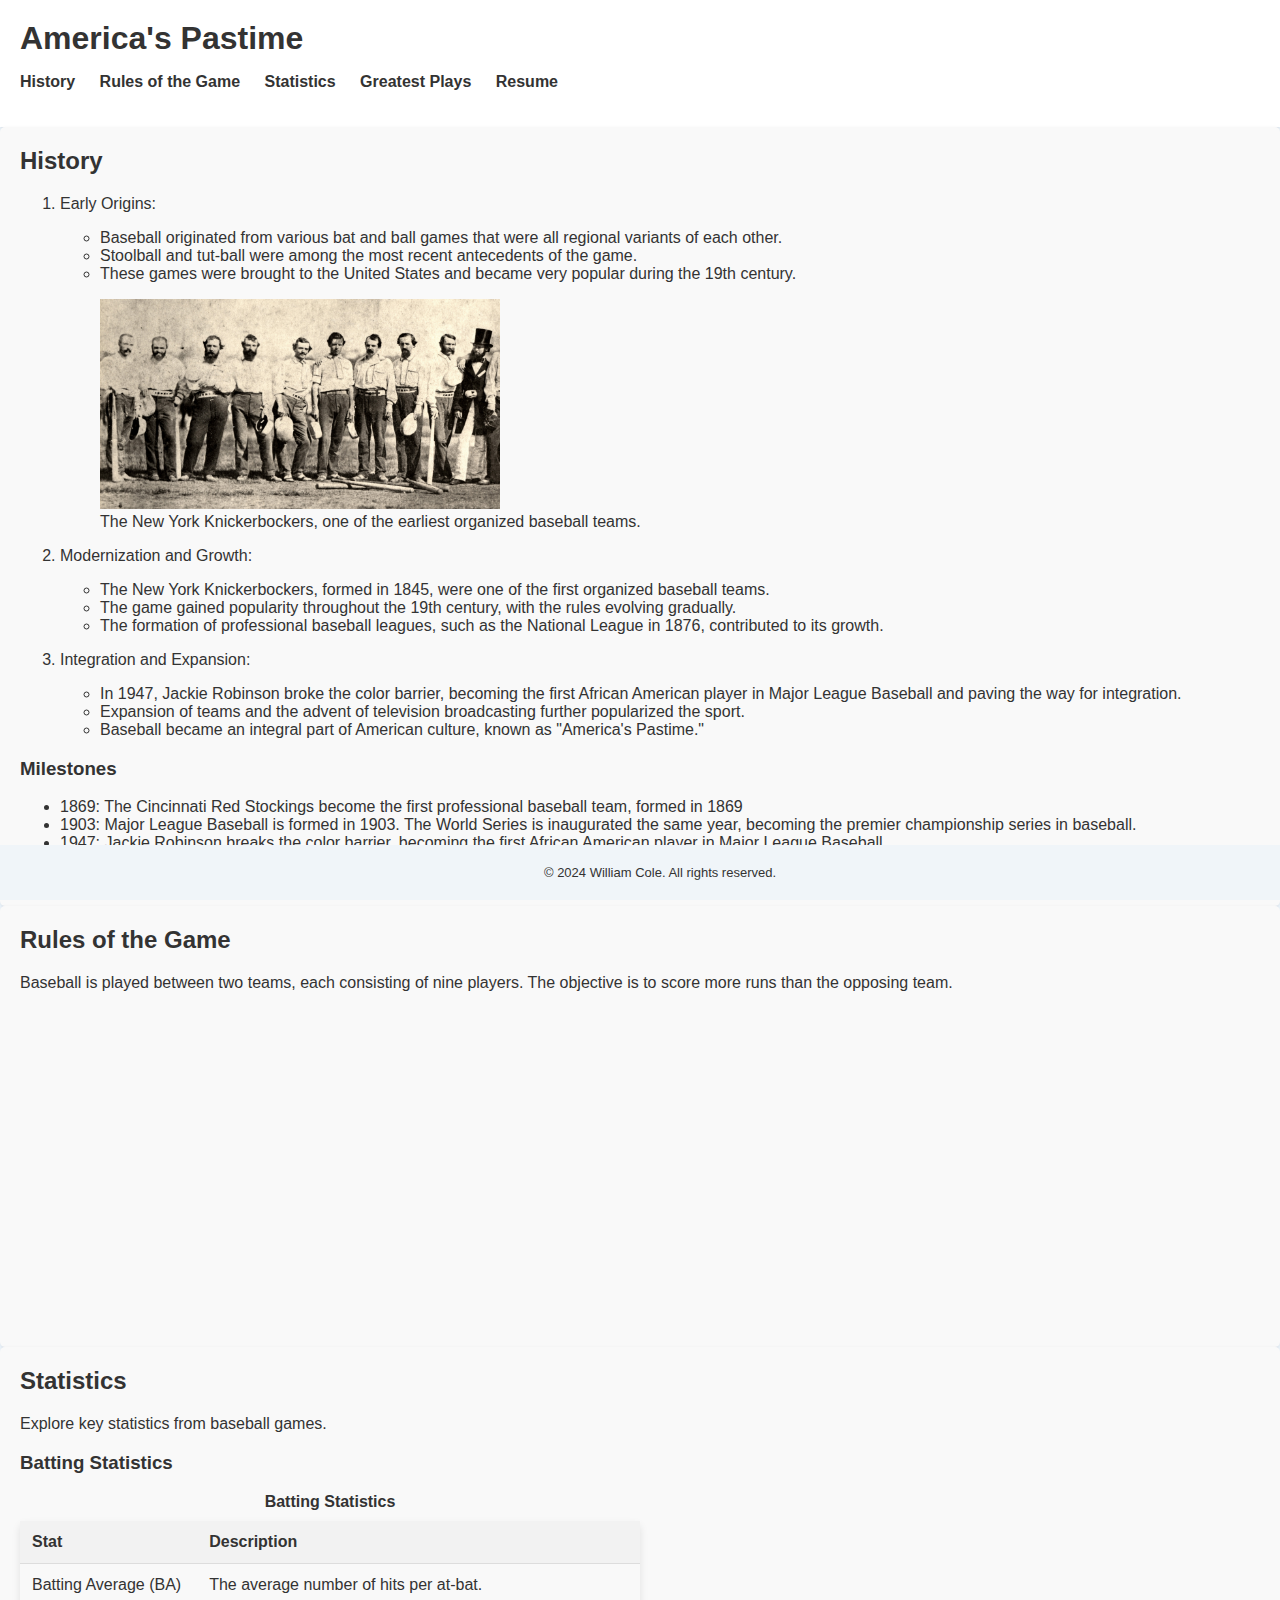
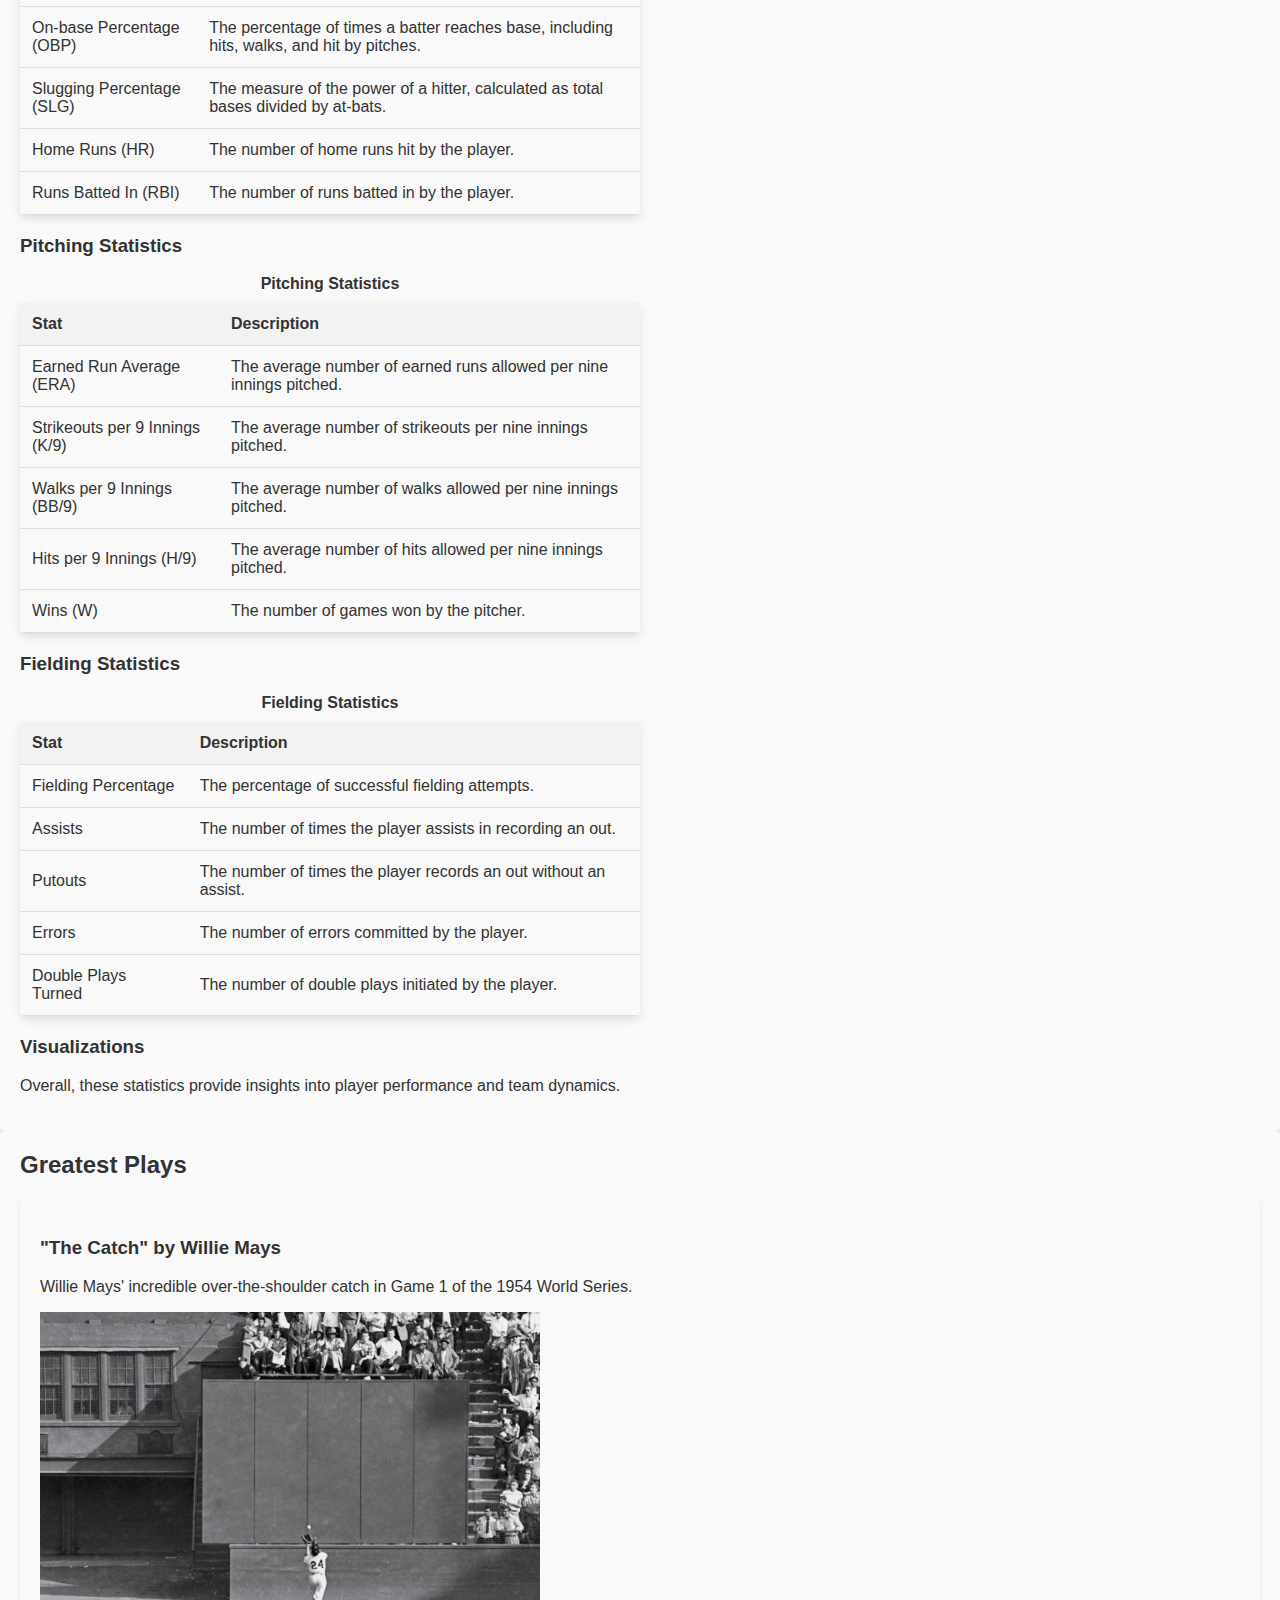
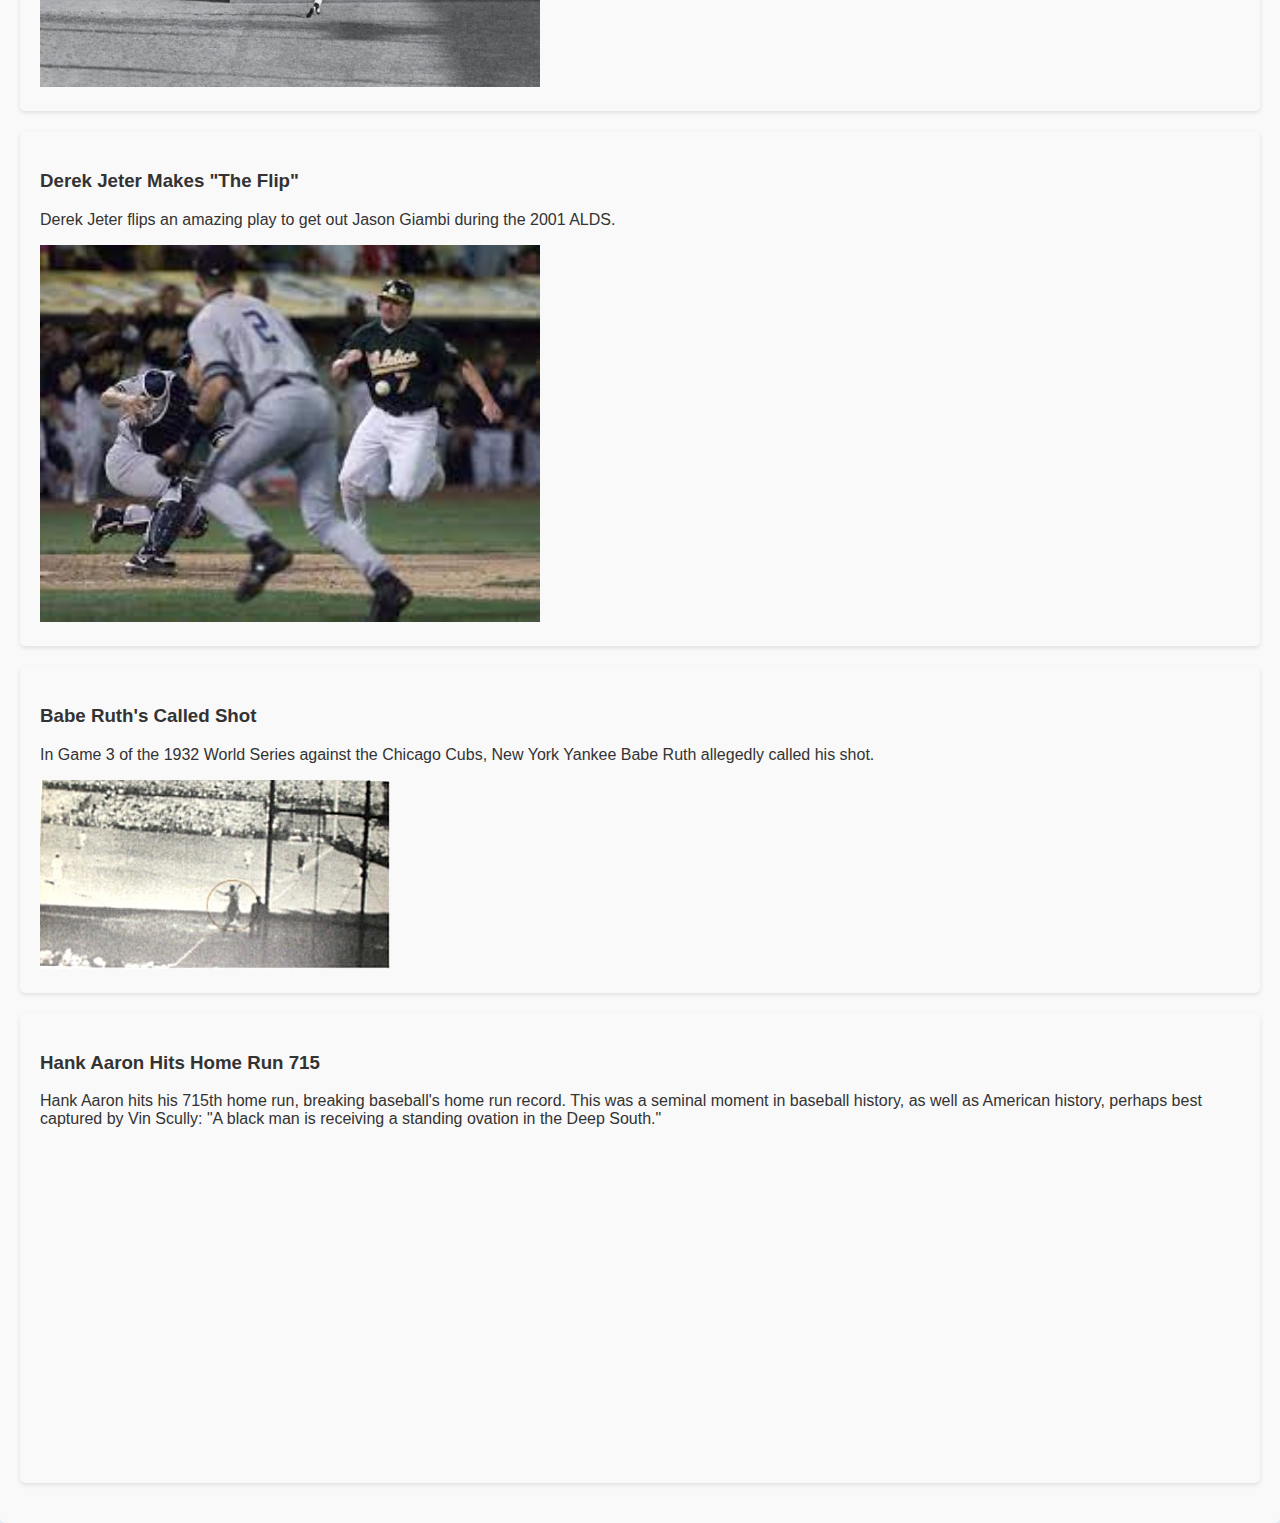
<file: baseball.html>
<!DOCTYPE html>
<html lang="en">
<head>
    <meta charset="UTF-8">
    <meta name="viewport" content="width=device-width, initial-scale=1.0">
    <title>Baseball</title>
    <link rel="stylesheet" href="css/baseballstyles.css">
</head>
<body>
    <header>
        <h1>America's Pastime</h1>
        <nav>
            <ul>
                <li><a href="#History">History</a></li>
                <li><a href="#Rules of the Game">Rules of the Game</a></li>
                <li><a href="#Statistics">Statistics</a></li>
                <li><a href="#Greatest Plays">Greatest Plays</a></li>
                <li><a href="index.html">Resume</a></li>
            </ul>
        </nav>
    </header>


    <main>
        <section id="History">
            <h2>History</h2>
            <ol>
                <li>
                    <p>Early Origins:</p>
                    <ul>
                        <li>Baseball originated from various bat and ball games that were all regional variants of each other.</li>
                        <li>Stoolball and tut-ball were among the most recent antecedents of the game.</li>
                        <li>These games were brought to the United States and became very popular during the 19th century.</li>
                    </ul>
                    <!--Knickerbocker Image-->
                    <figure>
                        <img src="assets/img/knickerbocker-uniforms.jpg" alt="New York Knickerbockers" width="400">
                        <figcaption>The New York Knickerbockers, one of the earliest organized baseball teams.</figcaption>
                    </figure>
                    
                </li>
                <li>
                    <p>Modernization and Growth:</p>
                    <ul>
                        <li>The New York Knickerbockers, formed in 1845, were one of the first organized baseball teams.</li>
                        <li>The game gained popularity throughout the 19th century, with the rules evolving gradually.</li>
                        <li>The formation of professional baseball leagues, such as the National League in 1876, contributed to its growth.</li>
                    </ul>
                </li>
                <li>
                    <p>Integration and Expansion:</p>
                    <ul>
                       <li>In 1947, Jackie Robinson broke the color barrier, becoming the first African American player in Major League Baseball and paving the way for integration.</li>
                        <li>Expansion of teams and the advent of television broadcasting further popularized the sport.</li>
                        <li>Baseball became an integral part of American culture, known as "America's Pastime."</li>
                    </ul>
                </li>
            </ol>
            <h3>Milestones</h3>
            <ul>
                <li>1869: The Cincinnati Red Stockings become the first professional baseball team, formed in 1869</li>
                <li>1903: Major League Baseball is formed in 1903. The World Series is inaugurated the same year, becoming the premier championship series in baseball.</li>
                <li>1947: Jackie Robinson breaks the color barrier, becoming the first African American player in Major League Baseball.</li>
                <li>2006: The World Baseball Classic, an international baseball tournament, makes its debut, showcasing baseball's global reach and popularity of the game.</li>
            </ul>
        </section>

        <section id="Rules of the Game">
            <h2>Rules of the Game</h2>
            <p>Baseball is played between two teams, each consisting of nine players. The objective is to score more runs than the opposing team.</p>
            <iframe width="560" height="315" src="https://www.youtube.com/embed/skOsApsF0jQ?si=Z0SH8fJGnlJs23UB" title="YouTube video player" frameborder="0" allow="accelerometer; autoplay; clipboard-write; encrypted-media; gyroscope; picture-in-picture; web-share" referrerpolicy="strict-origin-when-cross-origin" allowfullscreen></iframe>
        
        </section>

        <section id="Statistics">
            <h2>Statistics</h2>
            <p>Explore key statistics from baseball games.</p>
            
            <h3>Batting Statistics</h3>
            <table class="batting-stats">
                <caption>Batting Statistics</caption>
                <tr>
                    <th>Stat</th>
                    <th>Description</th>
                </tr>
                <tr>
                    <td>Batting Average (BA)</td>
                    <td>The average number of hits per at-bat.</td>
                </tr>
                <tr>
                    <td>On-base Percentage (OBP)</td>
                    <td>The percentage of times a batter reaches base, including hits, walks, and hit by pitches.</td>
                </tr>
                <tr>
                    <td>Slugging Percentage (SLG)</td>
                    <td>The measure of the power of a hitter, calculated as total bases divided by at-bats.</td>
                </tr>
                <tr>
                    <td>Home Runs (HR)</td>
                    <td>The number of home runs hit by the player.</td>
                </tr>
                <tr>
                    <td>Runs Batted In (RBI)</td>
                    <td>The number of runs batted in by the player.</td>
                </tr>
                <!-- Add more rows for other batting statistics -->
            </table>
            
            <h3>Pitching Statistics</h3>
            <table class="pitching-stats">
                <caption>Pitching Statistics</caption>
                <tr>
                    <th>Stat</th>
                    <th>Description</th>
                </tr>
                <tr>
                    <td>Earned Run Average (ERA)</td>
                    <td>The average number of earned runs allowed per nine innings pitched.</td>
                </tr>
                <tr>
                    <td>Strikeouts per 9 Innings (K/9)</td>
                    <td>The average number of strikeouts per nine innings pitched.</td>
                </tr>
                <tr>
                    <td>Walks per 9 Innings (BB/9)</td>
                    <td>The average number of walks allowed per nine innings pitched.</td>
                </tr>
                <tr>
                    <td>Hits per 9 Innings (H/9)</td>
                    <td>The average number of hits allowed per nine innings pitched.</td>
                </tr>
                <tr>
                    <td>Wins (W)</td>
                    <td>The number of games won by the pitcher.</td>
                </tr>
                <!-- Add more rows for other pitching statistics -->
            </table>
            
            <h3>Fielding Statistics</h3>
            <table class="fielding-stats">
                <caption>Fielding Statistics</caption>
                <tr>
                    <th>Stat</th>
                    <th>Description</th>
                </tr>
                <tr>
                    <td>Fielding Percentage</td>
                    <td>The percentage of successful fielding attempts.</td>
                </tr>
                <tr>
                    <td>Assists</td>
                    <td>The number of times the player assists in recording an out.</td>
                </tr>
                <tr>
                    <td>Putouts</td>
                    <td>The number of times the player records an out without an assist.</td>
                </tr>
                <tr>
                    <td>Errors</td>
                    <td>The number of errors committed by the player.</td>
                </tr>
                <tr>
                    <td>Double Plays Turned</td>
                    <td>The number of double plays initiated by the player.</td>
                </tr>
                <!-- Add more rows for other fielding statistics -->
            </table>
            
            <h3>Visualizations</h3>
            <div class="chart-container">
                <!-- Charts or graphs illustrating key statistics -->
                <div class='tableauPlaceholder' id='viz1713306262416' style='position: relative'><noscript><a href='https:&#47;&#47;public.tableau.com&#47;profile&#47;datavizard#!'><img alt='MLB ' src='https:&#47;&#47;public.tableau.com&#47;static&#47;images&#47;Vi&#47;VisualHistoryoftheMLB&#47;MLB&#47;1_rss.png' style='border: none' /></a></noscript><object class='tableauViz'  style='display:none;'><param name='host_url' value='https%3A%2F%2Fpublic.tableau.com%2F' /> <param name='embed_code_version' value='3' /> <param name='site_root' value='' /><param name='name' value='VisualHistoryoftheMLB&#47;MLB' /><param name='tabs' value='no' /><param name='toolbar' value='yes' /><param name='static_image' value='https:&#47;&#47;public.tableau.com&#47;static&#47;images&#47;Vi&#47;VisualHistoryoftheMLB&#47;MLB&#47;1.png' /> <param name='animate_transition' value='yes' /><param name='display_static_image' value='yes' /><param name='display_spinner' value='yes' /><param name='display_overlay' value='yes' /><param name='display_count' value='yes' /><param name='language' value='en-US' /></object></div>                <script type='text/javascript'>                    var divElement = document.getElementById('viz1713306262416');                    var vizElement = divElement.getElementsByTagName('object')[0];                    vizElement.style.width='1330px';vizElement.style.height='1027px';                    var scriptElement = document.createElement('script');                    scriptElement.src = 'https://public.tableau.com/javascripts/api/viz_v1.js';                    vizElement.parentNode.insertBefore(scriptElement, vizElement);                </script>
            </div>
            
            <p>Overall, these statistics provide insights into player performance and team dynamics.</p>
        </section>

        <section id="Greatest Plays">
            <h2>Greatest Plays</h2>
            
            <div class="play">
                <h3>"The Catch" by Willie Mays</h3>
                <p>Willie Mays' incredible over-the-shoulder catch in Game 1 of the 1954 World Series.</p>
                <a href="https://www.youtube.com/watch?v=7bLt2xKaNH0" target="_blank">
                    <img src="assets/img/thecatch.jpg" alt="Willie Mays Catch" width="500">
                </a>
            </div>
            
            
            <div class="play">
                <h3>Derek Jeter Makes "The Flip"</h3>
                <p>Derek Jeter flips an amazing play to get out Jason Giambi during the 2001 ALDS.</p>
                <a href="https://www.youtube.com/watch?v=ApoJk9X7Vto" target="_blank">
                    <img src="assets/img/theflip.jpg" alt="Derek Jeter makes The Flip play" width="500">
                </a>
            </div>
            
            <div class="play">
                <h3>Babe Ruth's Called Shot</h3>
                <p>In Game 3 of the 1932 World Series against the Chicago Cubs, New York Yankee Babe Ruth allegedly called his shot.</p>
                <img src="assets/img/Calledshot.jpg" alt="Babe Ruth Calls His Shot" class="no-hover">
            </div>

            <div class="play">
                <h3>Hank Aaron Hits Home Run 715</h3>
                <p>Hank Aaron hits his 715th home run, breaking baseball's home run record. This was a seminal moment in baseball history, as well as American history, perhaps best captured by Vin Scully: "A black man is receiving a standing ovation in the Deep South."</p>
                <iframe width="560" height="315" src="https://www.youtube.com/embed/lnPTmTt7f7c?si=Gn7vGdg5EJEPi-LZ" title="YouTube video player" frameborder="0" allow="accelerometer; autoplay; clipboard-write; encrypted-media; gyroscope; picture-in-picture; web-share" referrerpolicy="strict-origin-when-cross-origin" allowfullscreen></iframe>
            </div>
        </section>
    </main>
    <footer>
        <p>&copy; 2024 William Cole. All rights reserved.</p>
    </footer>
</body>
</html>
</file>
<file: css/baseballstyles.css>
/* Font color and font family styles */
body {
    color: #333; /* Font color */
    font-family: Arial, Helvetica, sans-serif; /* Font family */
    background-color: #f0f8ff; /* Soft pastel blue background */
    margin: 0; /* Remove default margin */
    padding: 0; /* Remove default padding */
}

/* Header styling */
header {
    background-color: #fff; /* White background */
    padding: 20px;
    box-shadow: 0 2px 4px rgba(0, 0, 0, 0.1); /* Drop shadow */
}

header h1 {
    margin: 0;
    font-size: 32px; /* Larger font size for header */
    color: #333; /* Font color */
}

/* Navigation styling */
nav ul {
    list-style-type: none;
    padding: 0;
}

nav ul li {
    display: inline;
    margin-right: 20px;
}

nav ul li a {
    text-decoration: none;
    color: #333; /* Font color */
    font-weight: bold; /* Bold font weight for links */
    transition: color 0.3s ease; /* Smooth transition for color change */
}

nav ul li a:hover {
    color: orangered; /* Change color on hover */
}

/* Section styling */
section {
    padding: 20px;
    background-color: #f9f9f9; /* Light gray background */
    border-radius: 5px;
    box-shadow: 0 2px 4px rgba(0, 0, 0, 0.1); /* Drop shadow */
}

section h2 {
    margin-top: 0;
    font-size: 24px; /* Larger font size for section headings */
    color: #333; /* Font color */
}

/* Play styling */
.play {
    margin-bottom: 20px;
    padding: 20px; /* Add padding to the play class */
    background-color: #f9f9f9; /* Light gray background */
    border-radius: 5px; /* Add border-radius for rounded corners */
    box-shadow: 0 2px 4px rgba(0, 0, 0, 0.1); /* Drop shadow */
}

/* Footer styling */
footer {
    font-size:small;
    position: fixed;
    left: 0;
    bottom: 0;
    width: 100%;
    text-align: center;
    font-family: Arial, Helvetica, sans-serif;
    padding: 20px;
    background-color: #f0f5f9;
}

footer p {
    margin: 0;
}

footer{
    text-align: center;
}

/* Styles for all tables */
table {
    width: 50%; /* Adjust the width as needed */
    border-collapse: collapse;
    margin-bottom: 20px; /* Add some space between tables */
    border-radius: 5px; /* Add border-radius for rounded corners */
    overflow: hidden; /* Hide overflowing content */
    box-shadow: 0 4px 8px rgba(0, 0, 0, 0.1); /* Add subtle box shadow */
}

caption {
    font-weight: bold;
    margin-bottom: 10px;
}

th, td {
    padding: 12px; /* Increase padding */
    border-bottom: 1px solid #ddd;
    text-align: left; /* Align text to the left in table cells */
}

th {
    background-color: #f2f2f2; /* Light gray background for table header cells */
}

tr:nth-child(even) {
    background-color: #f9f9f9; /* Alternate row background color */
}

/* Hover effect for images inside links */
.play a:hover img {
    opacity: .9; /* Reduce opacity on hover */
}

.no-hover {
    opacity: 1;
}
</file>
